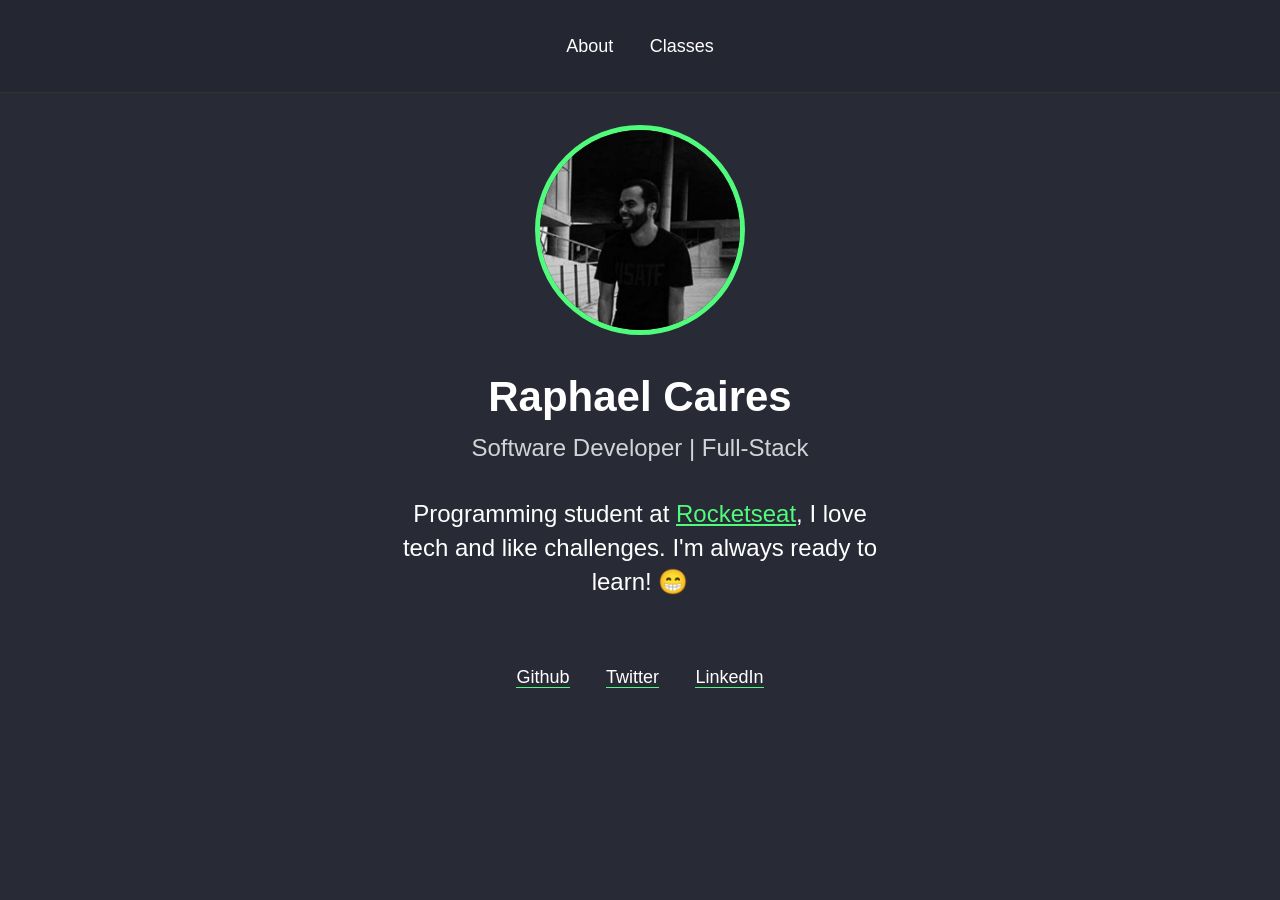
<file: modulo02/portfólio/index.html>
<!DOCTYPE html>
<html lang="pt-br">
  <head>
    <meta charset="UTF-8">
    <meta http-equiv="X-UA-Compatible" content="IE=edge">
    <meta name="viewport" content="width=device-width, initial-scale=1.0">
    <link rel="shortcut icon" href="./image/rocket-icon.png" type="image/x-icon">

    <title>Raphael Caires</title>

    <link rel="stylesheet" href="./styles.css">
  </head>
  <body>
    <header>
      <div id="links-header" class="links">
        <a href="index.html">About</a>
        <a href="classes.html">Classes</a>
      </div>
    </header>

    <div id="wrapper">
      <img src="./image/raphaelcaires.png" alt="Raphael Caires">
      <h1>Raphael Caires</h1>
      <h2>Software Developer | Full-Stack</h2>
      <p>Programming student at <a href="https://app.rocketseat.com.br/me/raphaelcaires" target="_blank">Rocketseat</a>, I love tech and like challenges. I'm always ready to learn! 😁</p>
    </div>

    <div id="links-footer" class="links">
      <a href="https://github.com/raphaelcaires" target="_blank">Github</a>
      <a href="https://twitter.com/raphaelcaires" target="_blank">Twitter</a>
      <a href="https://www.linkedin.com/in/dev-raphaelcaires/" target="_blank">LinkedIn</a>
    </div>
  </body>
</html>
</file>
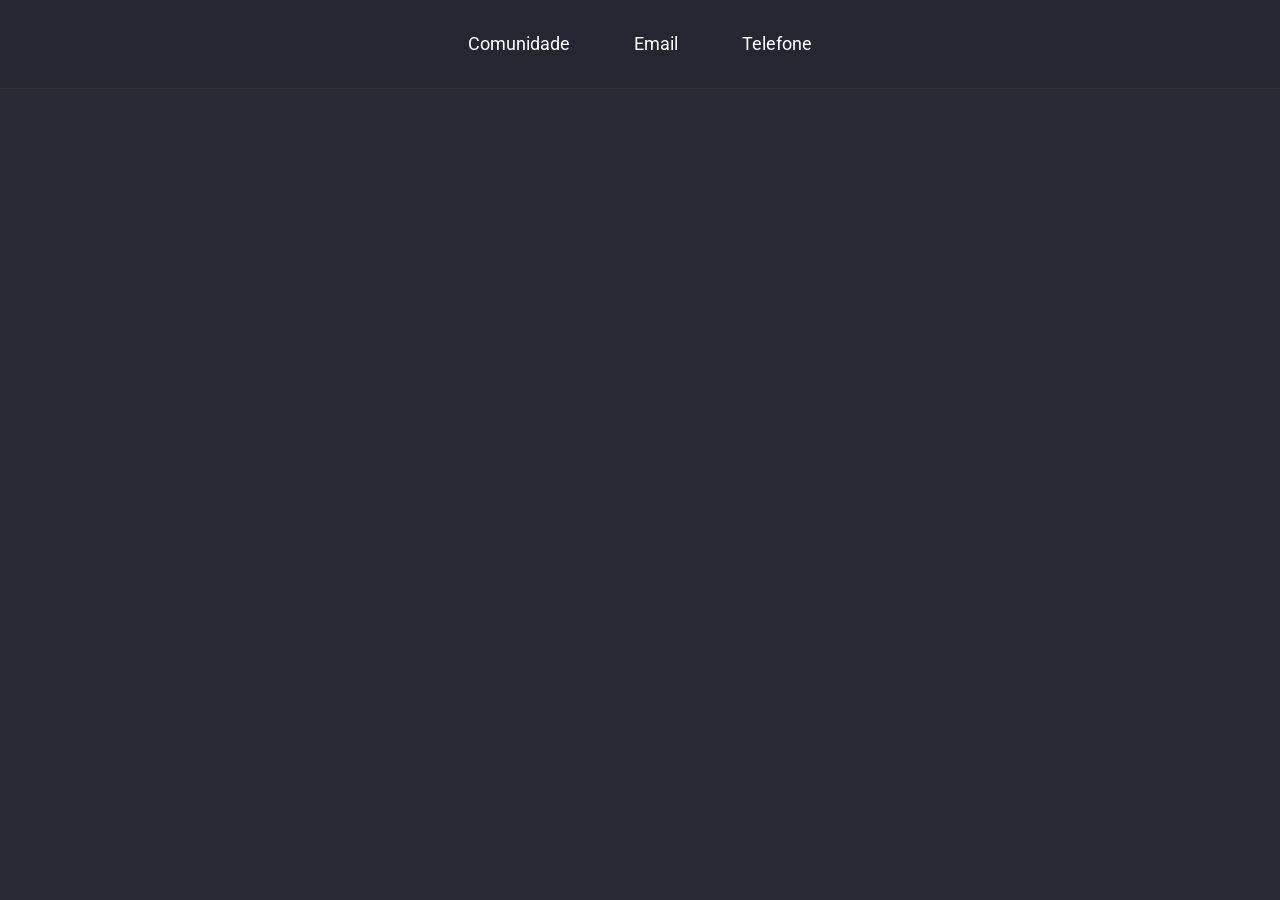
<file: modulo02/desafios/desafio_2-1.html>
<!DOCTYPE html>
<html lang="pt-br">
<head>
  <meta charset="UTF-8">
  <meta http-equiv="X-UA-Compatible" content="IE=edge">
  <meta name="viewport" content="width=device-width, initial-scale=1.0">
  <link rel="shortcut icon" href="image/favicon.ico" type="image/x-icon">
  <title>Favicon</title>

  <link rel="stylesheet" href="./styles.css">
</head>
  <body>
    <header>
      <div class="links">
        <a href="https://discordapp.com/invite/gCRAFhc">Comunidade</a>
        <a href="mailto:oi@rocketseat.com.br">Email</a>
        <a href="tel:+5547992078767">Telefone</a>
      </div>
    </header>
  </body>
</html>
</file>
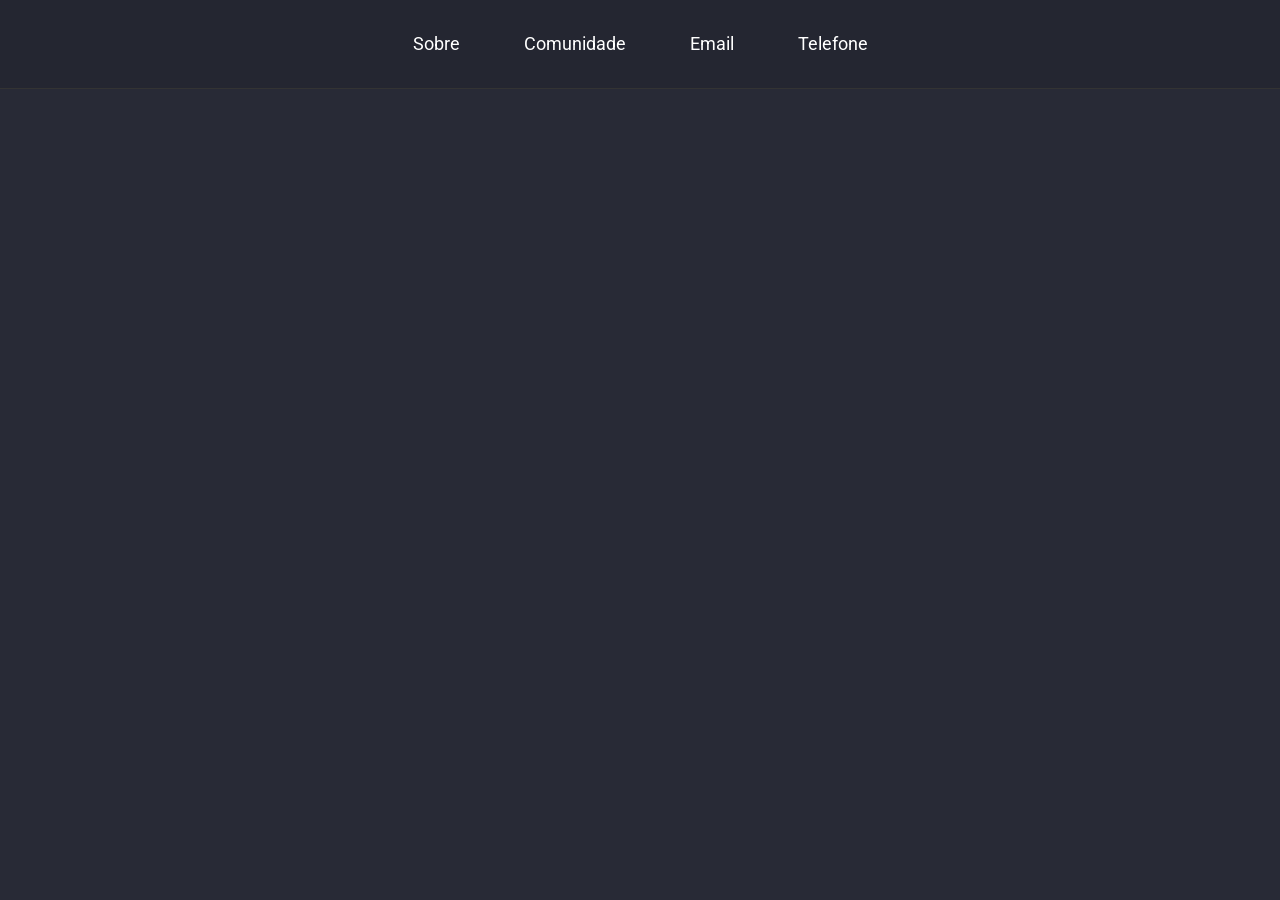
<file: modulo02/desafios/desafio_2-2.html>
<!DOCTYPE html>
<html lang="pt-br">
<head>
  <meta charset="UTF-8">
  <meta http-equiv="X-UA-Compatible" content="IE=edge">
  <meta name="viewport" content="width=device-width, initial-scale=1.0">
  <link rel="shortcut icon" href="./image/rocket.ico" type="image/x-icon">
  <title>Rocketseat</title>

  <link rel="stylesheet" href="./styles.css">
</head>
  <body>
    <header>
      <div class="links">
        <a href="/">Sobre</a>
        <a href="https://discordapp.com/invite/gCRAFhc">Comunidade</a>
        <a href="mailto:oi@rocketseat.com.br">Email</a>
        <a href="tel:+5547992078767">Telefone</a>
      </div>
    </header>
  </body>
</html>
</file>
<file: modulo02/portfólio/styles.css>
@import "https://fonts.googleapis.com/css2?family=Source+Sans+Pro:wght@400;700&display=swap" rel="stylesheet";

:root {
  --color-green: #50fa7b;
  --color-purple: #7159C1;
  --color-white: #fff;
}

* {
  margin: 0;
  padding: 0;
  border: 0;
}

body {
  background: #282A36;
  font-family: 'Source Sans Pro', sans-serif;
  font-weight: regular;
  color: var(--color-white);
}

header {
  padding: 32px;
  border-bottom: 1px solid #333;
  background: rgba(0, 0, 0, 0.1);
}

.links {
  text-align: center;
}

.links a {
  color: var(--color-white);
  font-size: 18px;
  line-height: 28px;
  margin: 0 16px;
  text-decoration: none;
}

.links a:hover {
  color: var(--color-green);
  transition: color 200ms;
}

#wrapper {
  text-align: center;
  padding: 32px;
}

#wrapper img {
  border-radius: 50%;
  border: 5px solid var(--color-green);
  margin-bottom: 32px;
  height: 200px;
}

#wrapper h1 {
  font-size: 42px;
  line-height: 52px;
  font-weight: bold;
}

#wrapper h2 {
  font-size: 24px;
  line-height: 34px;
  font-weight: normal;
  margin-top: 8px;
  opacity: 0.8;
}

#wrapper p {
  max-width: 500px;
  margin: 32px auto;
  font-size: 24px;
  line-height:34px;
}

#wrapper p a {
  color: var(--color-green);
}

#links-header a:hover {
  border-bottom: 1px solid;
  padding-bottom: 32px;
  border-bottom-width: 2px;
}

#links-footer a {
  border-bottom: 1px solid var(--color-green);
}

/*===== CARDS ===== */
.cards {
  max-width: 800px;
  margin: 20px auto;
  display: grid;
  grid-template-columns: 1fr 1fr 1fr;
  gap: 20px;
}

.card {
  background-color: var(--color-purple);
  cursor: pointer;
}

.card__image-container img {
  width: 100%;
}

.card__content,
.card__info {
  padding: 24px;
  border-bottom: 0px;
}

.card__info {
  display: grid;
  grid-template-columns: 1fr 1fr;
}

.card__price {
  background-color: var(--color-purple);
  filter:brightness(90%);
  padding: 5px 20px;
  border-radius: 20px;
  text-align: center;
}

/*===== MODAL ===== */
.modal-overlay {
  background-color: rgba(0, 0, 0, 0.7);
  width: 100%;
  height: 100%;
  position: fixed;
  top: 0;
  opacity: 0;
  visibility: hidden;
}

.modal {
  background-color: var(--color-white);
  width: 90%;
  height: 90%;
  margin: 5vh auto;
  position: relative;
}

.modal .close-modal {
  color: black;
  position: absolute;
  right: 5px;
  top: 5px;
  cursor: pointer;
}

/*===== MODAL.ACTIVE ===== */
.modal-overlay.active {
  opacity: 1;
  visibility: visible;
}

iframe {
  width: 100%;
  height: 90%;
  position: absolute;
  top:5%;
}
</file>
<file: modulo02/desafios/styles.css>
@import "https://fonts.googleapis.com/css2?family=Roboto&display=swap";

* {
  margin: 0;
  padding: 0;
  border: 0;
}

body {
  background: #282A36;
  color: white;
  font-family: 'Roboto', sans-serif;
}

header {
  padding: 30px;
  border-bottom: 1px solid #333;
  background: rgba(0, 0, 0, 0.1)
}

header div {
  text-align: center;
}

header div a {
  color: white;
  font-size: 18px;
  line-height: 28px;
  margin: 0 30px;
  text-decoration: none;
}

header div a:hover {
  color:#50fa7b;
  transition: color 200ms;
  border-bottom: 1px solid;
  padding-bottom: 32px;
  border-bottom-width: 2px
}
</file>
